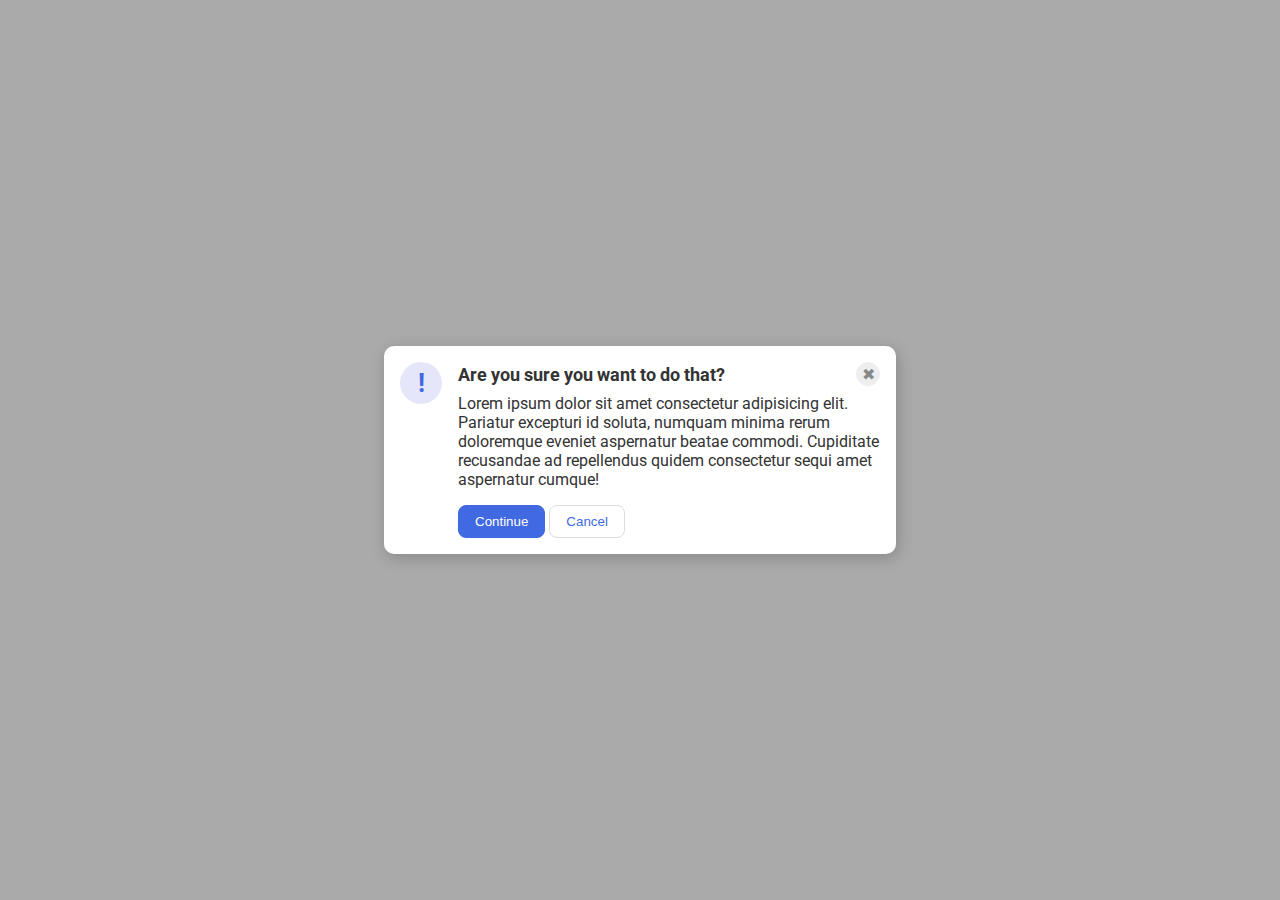
<file: foundations/flex/05-flex-modal/index.html>
<!DOCTYPE html>
<html lang="en">
  <head>
    <meta charset="UTF-8">
    <meta http-equiv="X-UA-Compatible" content="IE=edge">
    <meta name="viewport" content="width=device-width, initial-scale=1.0">
    <link rel="stylesheet" href="style.css">
    <title>Modal</title>
  </head>
  <body>
    <div class="modal">
      <div class="icon">!</div>
      <div class="container">
      <div class="header">Are you sure you want to do that?
      <button class="close-button">✖</button>
    </div>
      <div class="text">Lorem ipsum dolor sit amet consectetur adipisicing elit. Pariatur excepturi id soluta, numquam minima rerum doloremque eveniet aspernatur beatae commodi. Cupiditate recusandae ad repellendus quidem consectetur sequi amet aspernatur cumque!</div>
      <button class="continue">Continue</button>
      <button class="cancel">Cancel</button>
    </div>
    </div>
  </body>
</html>
</file>
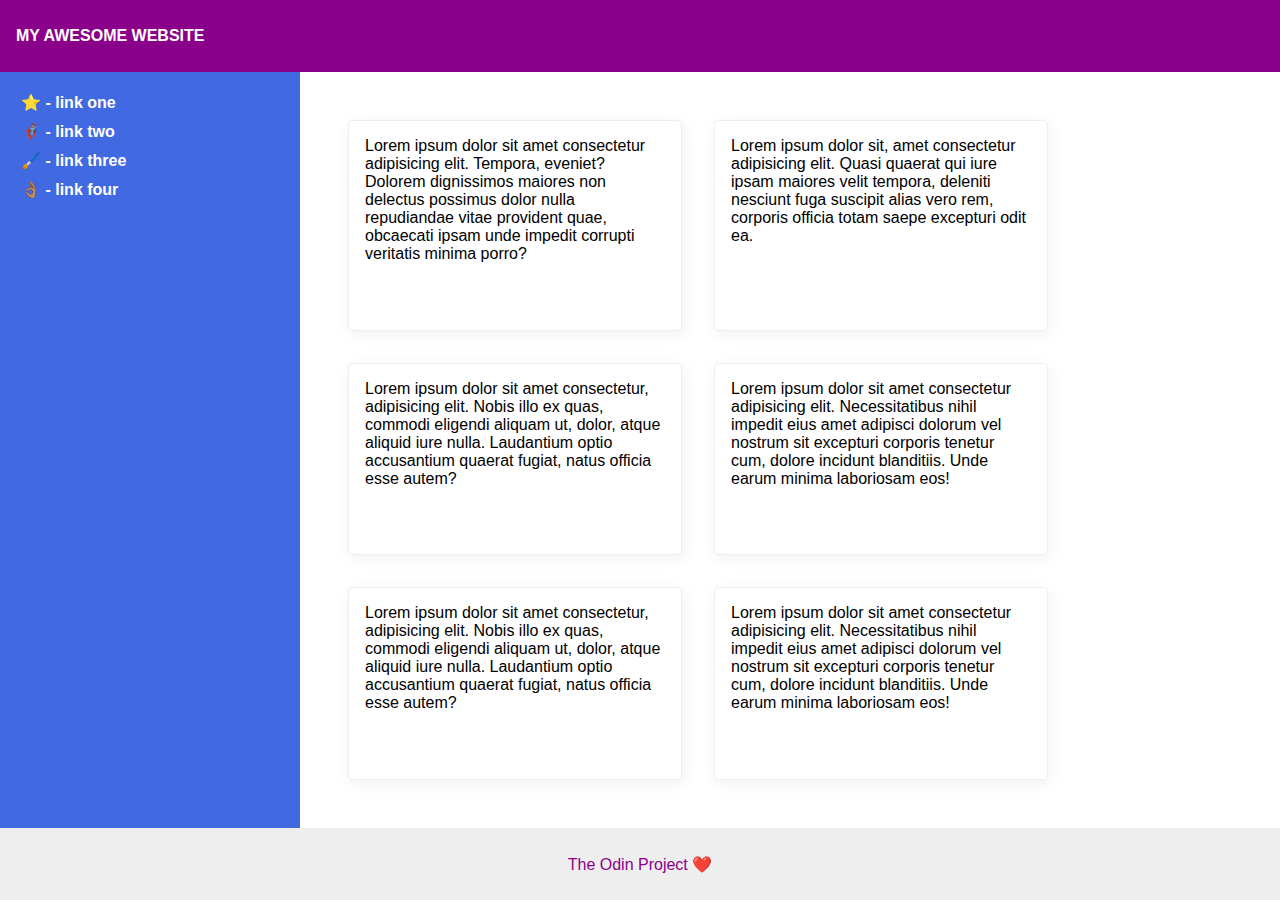
<file: foundations/flex/07-flex-layout-2/index.html>
<!DOCTYPE html>
<html lang="en">
  <head>
    <meta charset="UTF-8" />
    <meta http-equiv="X-UA-Compatible" content="IE=edge" />
    <meta name="viewport" content="width=device-width, initial-scale=1.0" />
    <title>The Holy Grail</title>
    <link rel="stylesheet" href="style.css" />
  </head>
  <body>
    <div class="header">MY AWESOME WEBSITE</div>
    <div class="sidebar-solution">
      <div class="sidebar">
        <ul>
          <li><a href="#">⭐ - link one</a></li>
          <li><a href="#">🦸🏽‍♂️ - link two</a></li>
          <li><a href="#">🖌️ - link three</a></li>
          <li><a href="#">👌🏽 - link four</a></li>
        </ul>
      </div>
      <div class="card-solution">
        <div class="card">
          Lorem ipsum dolor sit amet consectetur adipisicing elit. Tempora,
          eveniet? Dolorem dignissimos maiores non delectus possimus dolor nulla
          repudiandae vitae provident quae, obcaecati ipsam unde impedit
          corrupti veritatis minima porro?
        </div>
        <div class="card">
          Lorem ipsum dolor sit, amet consectetur adipisicing elit. Quasi
          quaerat qui iure ipsam maiores velit tempora, deleniti nesciunt fuga
          suscipit alias vero rem, corporis officia totam saepe excepturi odit
          ea.
        </div>
        <div class="card">
          Lorem ipsum dolor sit amet consectetur, adipisicing elit. Nobis illo
          ex quas, commodi eligendi aliquam ut, dolor, atque aliquid iure nulla.
          Laudantium optio accusantium quaerat fugiat, natus officia esse autem?
        </div>
        <div class="card">
          Lorem ipsum dolor sit amet consectetur adipisicing elit.
          Necessitatibus nihil impedit eius amet adipisci dolorum vel nostrum
          sit excepturi corporis tenetur cum, dolore incidunt blanditiis. Unde
          earum minima laboriosam eos!
        </div>
        <div class="card">
          Lorem ipsum dolor sit amet consectetur, adipisicing elit. Nobis illo
          ex quas, commodi eligendi aliquam ut, dolor, atque aliquid iure nulla.
          Laudantium optio accusantium quaerat fugiat, natus officia esse autem?
        </div>
        <div class="card">
          Lorem ipsum dolor sit amet consectetur adipisicing elit.
          Necessitatibus nihil impedit eius amet adipisci dolorum vel nostrum
          sit excepturi corporis tenetur cum, dolore incidunt blanditiis. Unde
          earum minima laboriosam eos!
        </div>
      </div>
    </div>

    <div class="footer">The Odin Project ❤️</div>
  </body>
</html>
</file>
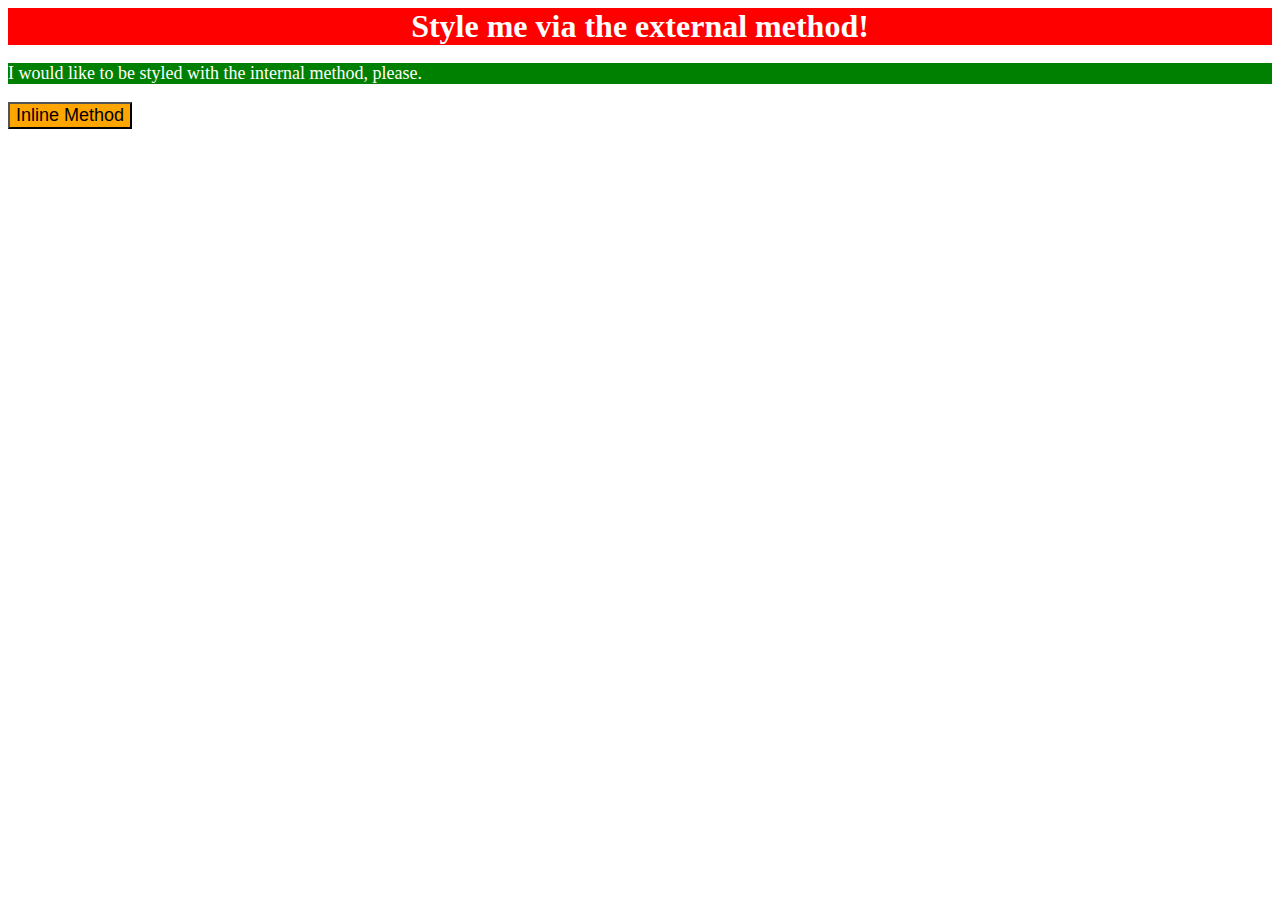
<file: foundations/intro-to-css/01-css-methods/index.html>
<!DOCTYPE html>
<html lang="en">
  <head>
    <meta charset="UTF-8">
    <meta http-equiv="X-UA-Compatible" content="IE=edge">
    <meta name="viewport" content="width=device-width, initial-scale=1.0">
    <link rel="stylesheet" href="styles.css">
    <style>
      p{
        background-color: green;
        font-size: 18px;
        color: white;
      }
    </style>
    <title>Methods for Adding CSS</title>
  </head>
  <body>
    <div>Style me via the external method!</div>
    <p>I would like to be styled with the internal method, please.</p>
    <button style="background-color: orange; font-size: 18px;">Inline Method</button>
  </body>
</html>
</file>
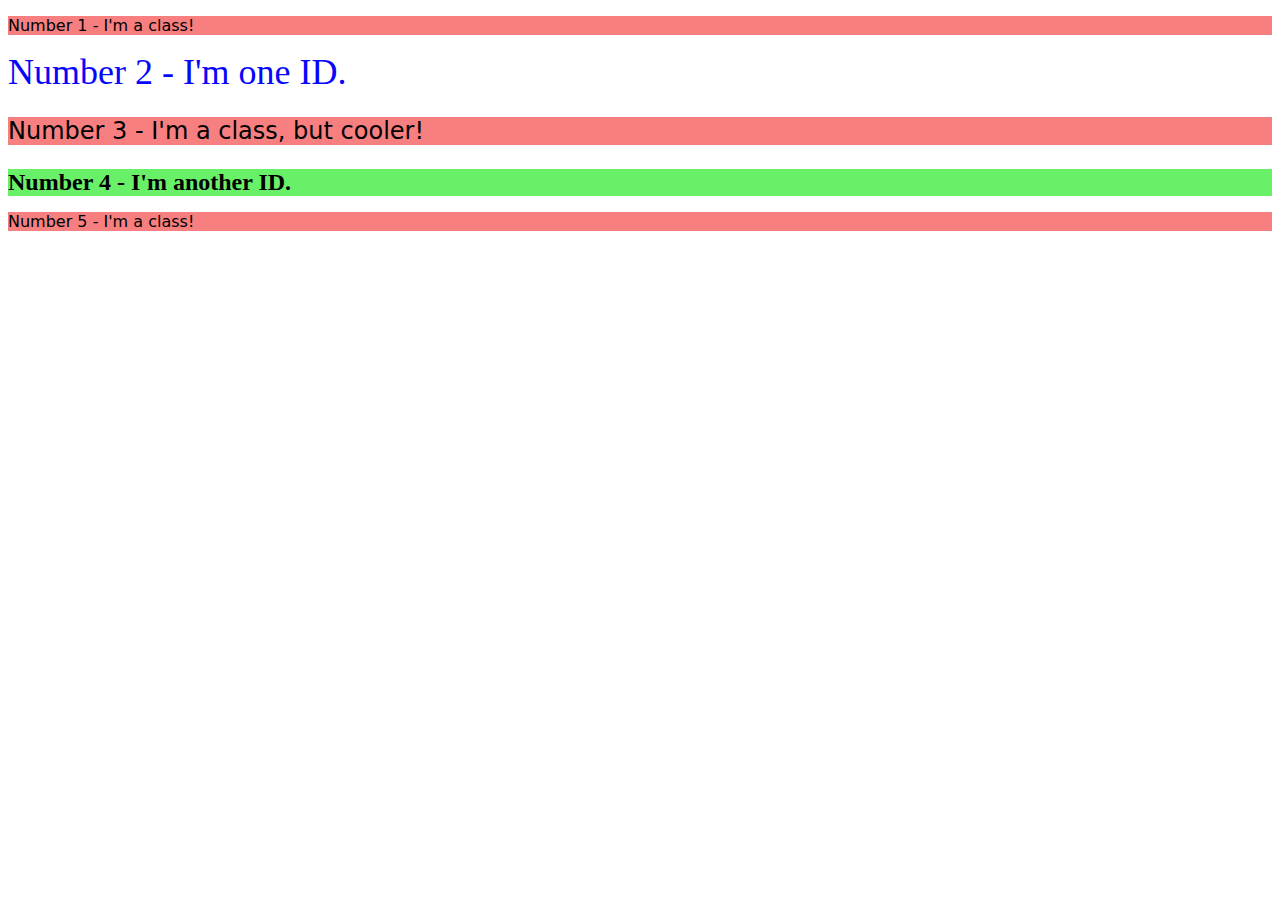
<file: foundations/intro-to-css/02-class-id-selectors/index.html>
<!DOCTYPE html>
<html lang="en">
  <head>
    <meta charset="UTF-8">
    <meta http-equiv="X-UA-Compatible" content="IE=edge">
    <meta name="viewport" content="width=device-width, initial-scale=1.0">
    <title>Class and ID Selectors</title>
    <link rel="stylesheet" href="style.css">
  </head>
  <body>
    <p class="odd-number">Number 1 - I'm a class!</p>
    <div id="number-2">Number 2 - I'm one ID.</div>
    <p class="odd-number number-3">Number 3 - I'm a class, but cooler!</p>
    <div id="number-4">Number 4 - I'm another ID.</div>
    <p class="odd-number">Number 5 - I'm a class!</p>
  </body>
</html>
</file>
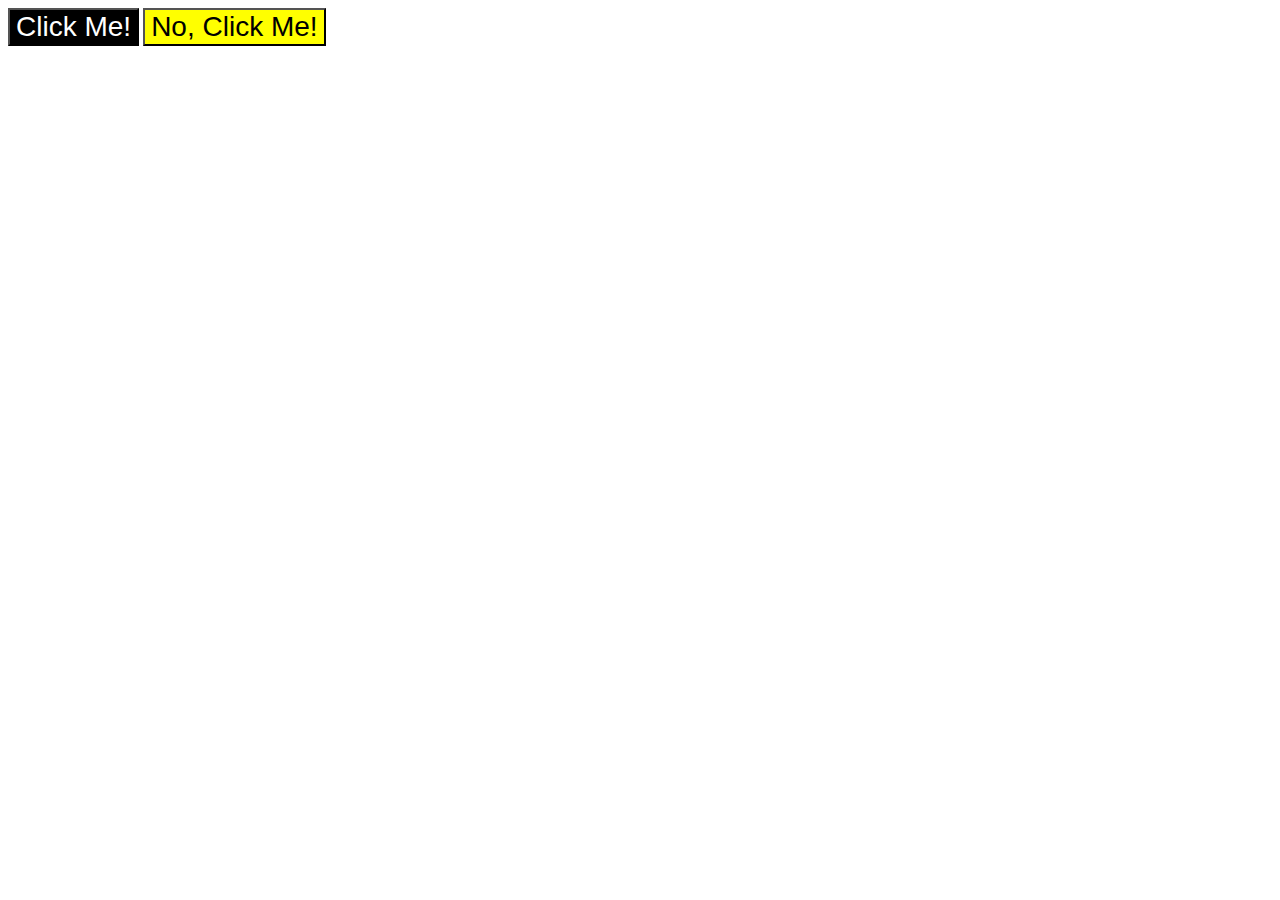
<file: foundations/intro-to-css/03-grouping-selectors/index.html>
<!DOCTYPE html>
<html lang="en">
  <head>
    <meta charset="UTF-8">
    <meta http-equiv="X-UA-Compatible" content="IE=edge">
    <meta name="viewport" content="width=device-width, initial-scale=1.0">
    <title>Grouping Selectors</title>
    <link rel="stylesheet" href="style.css">
  </head>
  <body>
    <button class="buttons f-button">Click Me!</button>
    <button class="buttons s-button">No, Click Me!</button>
  </body>
</html>
</file>
<file: foundations/flex/05-flex-modal/style.css>
@import url('https://fonts.googleapis.com/css2?family=Roboto:wght@400;700&display=swap');

html, body {
  height: 100%;
}

body {
  font-family: Roboto, sans-serif;
  margin: 0;
  background: #aaa;
  color: #333;
  /* I'll give you this one for free lol */
  display: flex;
  align-items: center;
  justify-content: center;
}

.modal {
  background: white;
  width: 480px;
  border-radius: 10px;
  box-shadow: 2px 4px 16px rgba(0,0,0,.2);
  display: flex;
  gap: 16px;
  padding: 16px;
}

.header {
  display: flex;
  align-items: center;
  justify-content: space-between;
  font-size: 18px;
  font-weight: 700;
  margin-bottom: 8px;
}

.text {
  margin-bottom: 16px;
}

.icon {
  color: royalblue;
  font-size: 26px;
  font-weight: 700;
  background: lavender;
  width: 42px;
  height: 42px;
  border-radius: 50%;
  display: flex;
  align-items: center;
  justify-content: center;
  flex-shrink: 0;
}

.close-button {
  background: #eee;
  border-radius: 50%;
  color: #888;
  font-weight: 400;
  font-size: 16px;
  height: 24px;
  width: 24px;
  border: 1px solid #eee;
  padding: 0;
  display: flex;
  align-items: center;
  justify-content: center;
}

button {
  cursor: pointer;
  padding: 8px 16px;
  border-radius: 8px;
}

button.continue {
  background: royalblue;
  border: 1px solid royalblue;
  color: white;
}

button.cancel {
  background: white;
  border: 1px solid #ddd;
  color: royalblue;
}
</file>
<file: foundations/flex/07-flex-layout-2/style.css>
body {
  font-family: -apple-system, BlinkMacSystemFont, 'Segoe UI', Roboto, Oxygen, Ubuntu, Cantarell, 'Open Sans', 'Helvetica Neue', sans-serif;
  margin: 0;
  min-height: 100vh;
  display: flex;
  flex-direction: column;

}

.header {
  height: 72px;
  background: darkmagenta;
  color: rgb(255, 255, 255);
  display: flex;
  align-items: center;
  font-weight: 900;
  padding-left: 16px;
  
}

.footer {
  height: 72px;
  background: #eee;
  color: darkmagenta;
  display: flex;
  margin-top: auto;
  align-items: center;
  justify-content: center;
  
}

.sidebar-solution {
  flex: 1;
  display: flex;

}

.sidebar {
  width: 300px;
  background: royalblue;
  box-sizing: border-box;
  flex-shrink: 0;
  padding: 16px;

}

.sidebar a {
  text-decoration: none;
  color: white;
  font-weight: bold;
}

.sidebar li {
  list-style-type: none;
  margin: 5px;
}

.sidebar ul {
  display: flex;
  flex-direction: column;
  padding: 0;
  margin: 0;
}


.card-solution {
 display: flex;
 flex-wrap: wrap;
 padding: 48px;
 gap: 32px;
}

.card {
  border: 1px solid #eee;
  box-shadow: 2px 4px 16px rgba(0,0,0,.06);
  border-radius: 4px;
  padding: 16px;
  width: 300px;
}
</file>
<file: foundations/intro-to-css/01-css-methods/styles.css>
div{
    background-color: red;
    color: white;
    font-size: 32px;
    text-align: center;
    font-weight: bold;
}
</file>
<file: foundations/intro-to-css/02-class-id-selectors/style.css>
.odd-number {
    background-color:rgb(248, 127, 127);
    font-family: Verdana, "DejaVu Sans" ,sans-serif;
}

#number-2 {
    color: rgb(6, 6, 250);
    font-size: 36px;
}

.number-3 {
    font-size: 24px;
}

#number-4 {
    background-color: rgb(105, 240, 105);
    font-weight: bold;
    font-size: 24px;
}
</file>
<file: foundations/intro-to-css/03-grouping-selectors/style.css>
.buttons {
    font-size: 28px;
    font-family: Helvetica, "Times New Roman", sans-serif;
}

.f-button {
    background-color: rgb(0, 0, 0);
    color: rgb(255, 255, 255);
}

.s-button {
    background-color: #ffff00;
}
</file>
